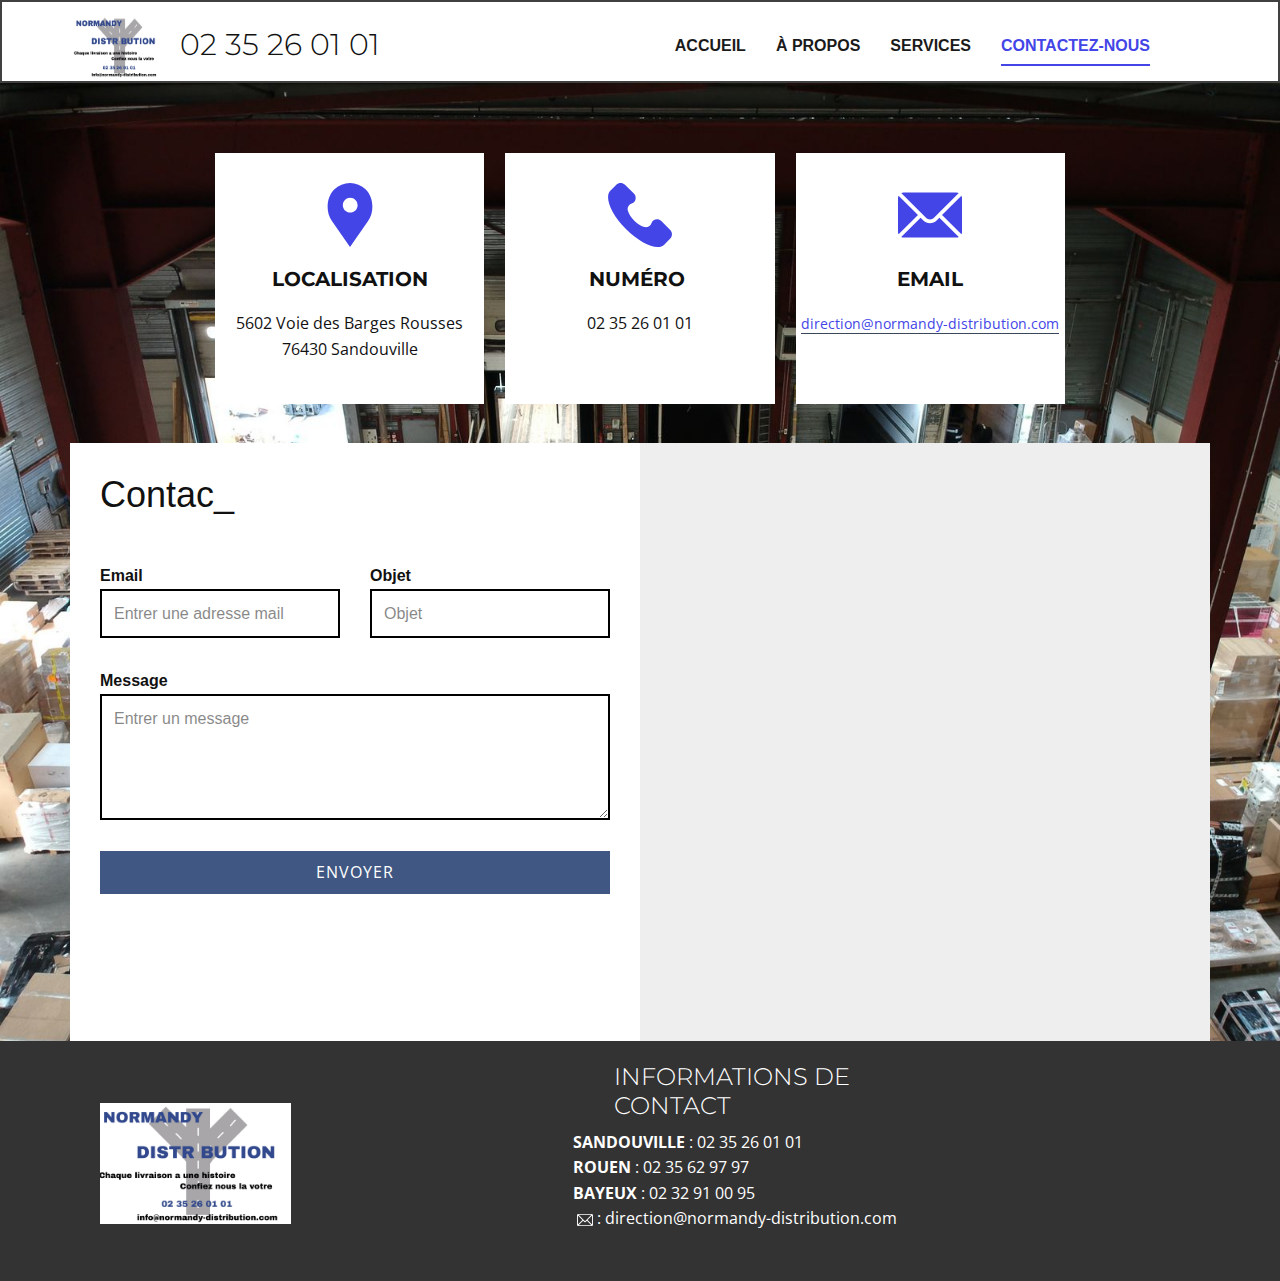
<file: Contactez-nous.html>
<!DOCTYPE html>
<html style="font-size: 16px;" lang="fr-FR">
  <head>
    <meta name="viewport" content="width=device-width, initial-scale=1.0">
    <meta charset="utf-8">
    <meta name="keywords" content="Nous contacter">
    <meta name="description" content="">
    <meta name="page_type" content="np-template-header-footer-from-plugin">
    <!-- titre  -->
    <title>Contactez-nous</title>
    <!-- style  -->
    <link rel="stylesheet" href="nicepage.css" media="screen">
    <link rel="stylesheet" href="Contactez-nous.css" media="screen">
    <script class="u-script" type="text/javascript" src="jquery.js" defer=""></script>
    <script class="u-script" type="text/javascript" src="nicepage.js" defer=""></script>
    <link rel="icon" href="images/favicon.jpg">
    <link id="u-theme-google-font" rel="stylesheet" href="https://fonts.googleapis.com/css?family=Montserrat:100,100i,200,200i,300,300i,400,400i,500,500i,600,600i,700,700i,800,800i,900,900i|Open+Sans:300,300i,400,400i,600,600i,700,700i,800,800i">
    <link id="u-page-google-font" rel="stylesheet" href="https://fonts.googleapis.com/css?family=Merriweather:300,300i,400,400i,700,700i,900,900i">
    <link
    rel="stylesheet"
    href="https://cdnjs.cloudflare.com/ajax/libs/animate.css/4.1.1/animate.min.css"
    />   
    <!-- script  -->
     
    <meta name="theme-color" content="#4345e7">
    <meta property="og:title" content="Contactez-nous">
    <meta property="og:description" content="">
    <meta property="og:type" content="website">
  </head>
  <!-- body  -->
  <body class="u-body"><header class="u-border-2 u-border-grey-75 u-clearfix u-header u-sticky u-white u-header" id="sec-3cd6"><div class="u-clearfix u-sheet u-sheet-1"> 
    <a href="Index.html" data-page-id="242330094" class="u-image u-logo u-image-1" data-image-width="411" data-image-height="261" title="accueil">
      <img src="images/unnamed.jpg" class="u-logo-image u-logo-image-1" data-image-width="96.5">
    </a>
    <!-- menu  -->
    <nav data-position="" class="u-menu u-menu-dropdown u-offcanvas u-menu-1">
          <div class="menu-collapse" style="font-size: 1rem; letter-spacing: 0px; font-weight: 700; text-transform: uppercase;">
            <a class="u-button-style u-custom-active-border-color u-custom-active-color u-custom-border u-custom-border-color u-custom-borders u-custom-color u-custom-hover-border-color u-custom-hover-color u-custom-left-right-menu-spacing u-custom-padding-bottom u-custom-text-active-color u-custom-text-color u-custom-text-hover-color u-custom-top-bottom-menu-spacing u-nav-link" href="#" style="padding: 2px 0px; font-size: calc(1em + 4px);">
              <svg viewBox="0 0 24 24"><use xmlns:xlink="http://www.w3.org/1999/xlink" xlink:href="#menu-hamburger"></use></svg>
              <svg version="1.1" xmlns="http://www.w3.org/2000/svg" xmlns:xlink="http://www.w3.org/1999/xlink"><defs><symbol id="menu-hamburger" viewBox="0 0 16 16" style="width: 16px; height: 16px;"><rect y="1" width="16" height="2"></rect><rect y="7" width="16" height="2"></rect><rect y="13" width="16" height="2"></rect>
              </symbol>
              </defs></svg>
            </a>
          </div>
          <div class="u-custom-menu u-nav-container">
            <ul class="u-nav u-spacing-30 u-unstyled u-nav-1"><li class="u-nav-item"><a class="u-border-2 u-border-active-palette-1-base u-border-hover-palette-1-base u-border-no-left u-border-no-right u-border-no-top u-button-style u-nav-link u-text-active-palette-1-base u-text-grey-90 u-text-hover-grey-90" href="Index.html" style="padding: 10px 0px;">Accueil</a>
            </li><li class="u-nav-item"><a class="u-border-2 u-border-active-palette-1-base u-border-hover-palette-1-base u-border-no-left u-border-no-right u-border-no-top u-button-style u-nav-link u-text-active-palette-1-base u-text-grey-90 u-text-hover-grey-90" href="À-propos.html" style="padding: 10px 0px;">À propos</a>
            </li><li class="u-nav-item"><a class="u-border-2 u-border-active-palette-1-base u-border-hover-palette-1-base u-border-no-left u-border-no-right u-border-no-top u-button-style u-nav-link u-text-active-palette-1-base u-text-grey-90 u-text-hover-grey-90" href="Services.html" style="padding: 10px 0px;">Services</a><div class="u-nav-popup"><ul class="u-h-spacing-20 u-nav u-unstyled u-v-spacing-10 u-nav-2"><li class="u-nav-item"><a class="u-button-style u-nav-link u-white" href="Route.html">Route</a>
            </li><li class="u-nav-item"><a class="u-button-style u-nav-link u-white" href="Transport-de-marchandises.html">Transport de marchandises</a>
            </li><li class="u-nav-item"><a class="u-button-style u-nav-link u-white" href="StockageLogis.html">Logistique et stockage</a>
            </li></ul>
            </div>
            </li><li class="u-nav-item"><a class="u-border-2 u-border-active-palette-1-base u-border-hover-palette-1-base u-border-no-left u-border-no-right u-border-no-top u-button-style u-nav-link u-text-active-palette-1-base u-text-grey-90 u-text-hover-grey-90" href="Contactez-nous.html" style="padding: 10px 0px;">Contactez-nous</a>
            </li></ul>
          </div>
          <div class="u-custom-menu u-nav-container-collapse">
            <div class="u-black u-container-style u-inner-container-layout u-opacity u-opacity-95 u-sidenav">
              <div class="u-inner-container-layout u-sidenav-overflow">
                <div class="u-menu-close"></div>
                <ul class="u-align-center u-nav u-popupmenu-items u-unstyled u-nav-3"><li class="u-nav-item"><a class="u-button-style u-nav-link" href="Index.html" style="padding: 10px 0px;">Accueil</a>
                </li><li class="u-nav-item"><a class="u-button-style u-nav-link" href="À-propos.html" style="padding: 10px 0px;">À propos</a>
                </li><li class="u-nav-item"><a class="u-button-style u-nav-link" href="Services.html" style="padding: 10px 0px;">Services</a><div class="u-nav-popup"><ul class="u-h-spacing-20 u-nav u-unstyled u-v-spacing-10 u-nav-4"><li class="u-nav-item"><a class="u-button-style u-nav-link" href="Route.html">Route</a>
                </li><li class="u-nav-item"><a class="u-button-style u-nav-link" href="Transport-de-marchandises.html">Transport de marchandises</a>
                </li><li class="u-nav-item"><a class="u-button-style u-nav-link" href="StockageLogis.html">Logistique et stockage</a>
                </li></ul>
                </div>
                </li><li class="u-nav-item"><a class="u-button-style u-nav-link" href="Contactez-nous.html" style="padding: 10px 0px;">Contactez-nous</a>
                </li></ul>
              </div>
            </div>
            <div class="u-black u-menu-overlay u-opacity u-opacity-70"></div>
          </div>
        </nav><h1 class= u-text-1>02 35 26 01 01</h1>
      </div></header> 
      <!-- contact -->
    <section class="u-clearfix u-image u-valign-middle-md u-section-4" id="carousel_a25e" data-image-width="1600" data-image-height="1200">
      <div class="u-list u-list-1">
        <div class="u-repeater u-repeater-1">
          <div class="u-align-center u-container-style u-list-item u-repeater-item u-white u-list-item-1">
            <div class="u-container-layout u-similar-container u-valign-top u-container-layout-1"><span class="u-icon u-icon-circle u-text-palette-1-base u-icon-1"><svg class="u-svg-link" preserveAspectRatio="xMidYMin slice" viewBox="0 0 52 52"  ><use xmlns:xlink="http://www.w3.org/1999/xlink" xlink:href="#svg-077e"></use></svg><svg class="u-svg-content" viewBox="0 0 52 52" x="0px" y="0px" id="svg-077e" style="enable-background:new 0 0 52 52;"><path style="fill:currentColor;" d="M38.853,5.324L38.853,5.324c-7.098-7.098-18.607-7.098-25.706,0h0
              C6.751,11.72,6.031,23.763,11.459,31L26,52l14.541-21C45.969,23.763,45.249,11.72,38.853,5.324z M26.177,24c-3.314,0-6-2.686-6-6
              s2.686-6,6-6s6,2.686,6,6S29.491,24,26.177,24z"></path></svg></span>
              <h5 class="u-text u-text-1 animate__animated animate__fadeInUp">Localisation</h5>
              <p class="u-text u-text-2 animate__animated animate__fadeInUp">5602 Voie des Barges Rousses<br>76430 Sandouville
              </p>
            </div>
          </div>
          <div class="u-align-center u-container-style u-list-item u-repeater-item u-white u-list-item-2">
            <div class="u-container-layout u-similar-container u-valign-top u-container-layout-2"><span class="u-icon u-icon-circle u-text-palette-1-base u-icon-2"><svg class="u-svg-link" preserveAspectRatio="xMidYMin slice" viewBox="0 0 513.64 513.64"  ><use xmlns:xlink="http://www.w3.org/1999/xlink" xlink:href="#svg-9786"></use></svg><svg class="u-svg-content" viewBox="0 0 513.64 513.64" x="0px" y="0px" id="svg-9786" style="enable-background:new 0 0 513.64 513.64;"><g><g><path d="M499.66,376.96l-71.68-71.68c-25.6-25.6-69.12-15.359-79.36,17.92c-7.68,23.041-33.28,35.841-56.32,30.72    c-51.2-12.8-120.32-79.36-133.12-133.12c-7.68-23.041,7.68-48.641,30.72-56.32c33.28-10.24,43.52-53.76,17.92-79.36l-71.68-71.68    c-20.48-17.92-51.2-17.92-69.12,0l-48.64,48.64c-48.64,51.2,5.12,186.88,125.44,307.2c120.32,120.32,256,176.641,307.2,125.44    l48.64-48.64C517.581,425.6,517.581,394.88,499.66,376.96z"></path>
            </g>
            </g></svg></span>
              <h5 class="u-text u-text-3 animate__animated animate__fadeInUp">Numéro&nbsp;</h5>
              <p class="u-text u-text-4 animate__animated animate__fadeInUp">02 35 26 01 01</p>
            </div>
          </div>
          <div class="u-align-center u-container-style u-list-item u-repeater-item u-white u-list-item-3">
            <div class="u-container-layout u-similar-container u-valign-top u-container-layout-3"><span class="u-icon u-icon-circle u-text-palette-1-base u-icon-3"><svg class="u-svg-link" preserveAspectRatio="xMidYMin slice" viewBox="0 0 512 512"  ><use xmlns:xlink="http://www.w3.org/1999/xlink" xlink:href="#svg-9f82"></use></svg><svg class="u-svg-content" viewBox="0 0 512 512" x="0px" y="0px" id="svg-9f82" style="enable-background:new 0 0 512 512;"><g><g><path d="M507.49,101.721L352.211,256L507.49,410.279c2.807-5.867,4.51-12.353,4.51-19.279V121    C512,114.073,510.297,107.588,507.49,101.721z"></path>
              </g>
              </g><g><g><path d="M467,76H45c-6.927,0-13.412,1.703-19.279,4.51l198.463,197.463c17.548,17.548,46.084,17.548,63.632,0L486.279,80.51    C480.412,77.703,473.927,76,467,76z"></path>
              </g>
              </g><g><g><path d="M4.51,101.721C1.703,107.588,0,114.073,0,121v270c0,6.927,1.703,13.413,4.51,19.279L159.789,256L4.51,101.721z"></path>
              </g>
              </g><g><g><path d="M331,277.211l-21.973,21.973c-29.239,29.239-76.816,29.239-106.055,0L181,277.211L25.721,431.49    C31.588,434.297,38.073,436,45,436h422c6.927,0,13.412-1.703,19.279-4.51L331,277.211z"></path>
              </g>
              </g></svg></span>
              <h5 class="u-text u-text-5 animate__animated animate__fadeInUp">Email</h5>
              <p class="u-text u-text-6 animate__animated animate__fadeInUp">
                <a href="mailto:direction@normandy-distribution.com" class="u-active-none u-border-1 u-border-active-black u-border-hover-black u-border-palette-4-dark-2 u-btn u-button-link u-button-style u-hover-none u-none u-text-active-black u-text-hover-black u-text-palette-1-base u-btn-1">direction@normandy-distribution.com<br></a>
              </p>
            </div>
          </div>
        </div>
      </div>
      <!-- formulaire  -->
      <div class="u-clearfix u-layout-wrap u-layout-wrap-1">
        <div class="u-layout">
          <div class="u-layout-row">
            <div class="u-align-left u-container-style u-layout-cell u-left-cell u-size-30 u-white u-layout-cell-1">
              <div class="u-container-layout u-container-layout-4">
                <h2 id="text">Contactez-nous</h2><h2 class="clignotement">_</h2>
                <div class="u-expanded-width-sm u-expanded-width-xs u-form u-form-1">
                  <form action="https://formspree.io/f/xeqvannj" method="POST" class="u-clearfix u-form-spacing-30 u-form-vertical u-inner-form" style="padding: 0px;" source="custom" name="form">
                    <div class="u-form-email u-form-group u-form-partition-factor-2">
                      <label for="email-319a" class="u-label u-label-1">Email</label>
                      <input type="email" placeholder="Entrer une adresse mail" id="email-319a" name="email" class="u-border-2 u-border-black u-input u-input-rectangle" required="">
                    </div>
                    <div class="u-form-group u-form-name u-form-partition-factor-2">
                      <label for="name-0337" class="u-label u-label-2">Objet</label>
                      <input type="text" placeholder="Objet" id="name-0337" name="Objet" class="u-border-2 u-border-black u-input u-input-rectangle" required="">
                    </div>
                    <div class="u-form-group u-form-message">
                      <label for="message-319a" class="u-label u-label-3">Message</label>
                      <textarea placeholder="Entrer un message" rows="4" cols="50" id="message-319a" name="message" class="u-border-2 u-border-black u-input u-input-rectangle" required=""></textarea>
                    </div>
                    <div class="u-align-left u-form-group u-form-submit">
                      <a href="#" class="u-border-none u-btn u-btn-submit u-button-style u-palette-4-base u-btn-2">Envoyer<br>
                      </a>
                      <input type="submit" value="submit" class="u-form-control-hidden" wfd-invisible="true">
                    </div>
                    <div class="u-form-send-message u-form-send-success" wfd-invisible="true"> Merci! Votre message a été envoyé. </div>
                    <div class="u-form-send-error u-form-send-message" wfd-invisible="true"> Erreur, réessayer plus tard </div>
                    <input type="hidden" value="" name="recaptchaResponse" wfd-invisible="true">
                  </form>
                </div>
              </div>
            </div>
            <!-- google map -->
            <div class="u-black u-container-style u-layout-cell u-right-cell u-size-30 u-layout-cell-2">
              <div class="u-container-layout u-container-layout-5">
                <div class="u-expanded u-grey-light-2 u-map">
                  <div class="embed-responsive">
										<iframe height="480" src="https://www.google.com/maps/d/u/0/embed?mid=1ELh1xAU0SHm03gP0OPSTRJEBMw6siXDc" width="640"></iframe>
                  </div>
                </div>
              </div>
            </div>
          </div>
        </div>
      </div>
    </section>  
    <!-- footer   -->
    <footer class="u-align-left u-clearfix u-footer u-grey-80 u-footer" id="sec-f456"><div class="u-clearfix u-sheet u-sheet-1">
        <h4 class="u-text u-text-1">INFORMATIONS DE CONTACT</h4>
        <p class="u-text u-text-2"> &nbsp;<span style="font-weight: 700;">SANDOUVILLE</span> : 02 35 26 01 01<br>
          <span style="font-weight: 700;">&nbsp;ROUEN</span> : 02 35 62 97 97<br>
          <span style="font-weight: 700;">&nbsp;BAYEUX</span> : 02 32 91 00 95<br>&nbsp;​&nbsp;<span class="u-icon u-icon-1"><svg class="u-svg-content" viewBox="0 0 512 512" x="0px" y="0px" style="width: 1em; height: 1em;"><g><g><path d="M467,61H45C20.218,61,0,81.196,0,106v300c0,24.72,20.128,45,45,45h422c24.72,0,45-20.128,45-45V106    C512,81.28,491.872,61,467,61z M460.786,91L256.954,294.833L51.359,91H460.786z M30,399.788V112.069l144.479,143.24L30,399.788z     M51.213,421l144.57-144.57l50.657,50.222c5.864,5.814,15.327,5.795,21.167-0.046L317,277.213L460.787,421H51.213z M482,399.787    L338.213,256L482,112.212V399.787z"></path>
          </g>
          </g></svg><img></span> : direction@normandy-distribution.com
        </p>
        <img src="images/unnamed.jpg" alt="" class="u-image u-image-default u-image-1" data-image-width="411" data-image-height="261" data-href="Index.html" data-page-id="242330094">
      </div></footer>
      <!-- Fleche bleue pour remonter le page -->
      <span style="height: 64px; width: 64px; margin-left: 0px; margin-right: auto; margin-top: 0px; background-image: none; right: 20px; bottom: 20px" class="u-back-to-top u-icon u-icon-circle u-opacity u-opacity-85 u-palette-1-base u-spacing-15" data-href="#">
        <svg class="u-svg-link" preserveAspectRatio="xMidYMin slice" viewBox="0 0 551.13 551.13"><use xmlns:xlink="http://www.w3.org/1999/xlink" xlink:href="#svg-1d98"></use></svg>
        <svg class="u-svg-content" enable-background="new 0 0 551.13 551.13" viewBox="0 0 551.13 551.13" xmlns="http://www.w3.org/2000/svg" id="svg-1d98"><path d="m275.565 189.451 223.897 223.897h51.668l-275.565-275.565-275.565 275.565h51.668z"></path></svg>
    </span>
    <!-- auto écriture -->
    <script src = Contact.js></script>
    
  </body>
</html>
</file>
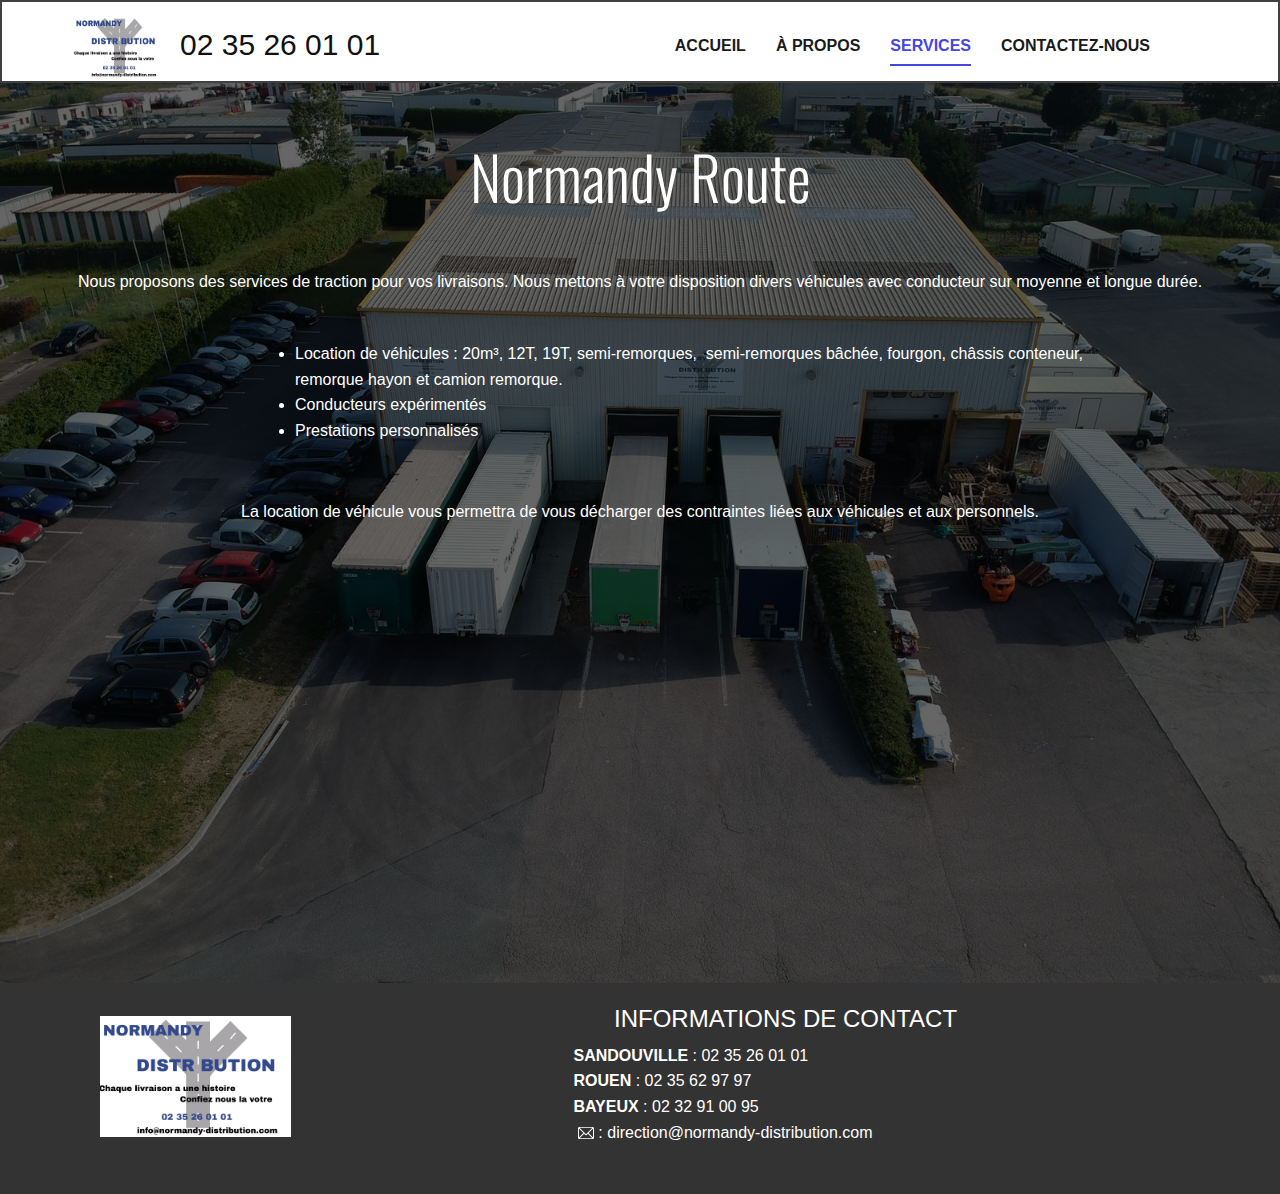
<file: Route.html>
<!DOCTYPE html>
<html style="font-size: 16px;" lang="fr-FR">
  <head>
    <meta name="viewport" content="width=device-width, initial-scale=1.0">
    <meta charset="utf-8">
    <meta name="keywords" content="Locations de véhicules avec conducteurs">
    <!-- titre -->
    <title>Route</title>
    <!-- style -->
    <link rel="stylesheet" href="nicepage.css" media="screen">
    <link rel="stylesheet" href="Route.css" media="screen">
    <script class="u-script" type="text/javascript" src="jquery.js" defer=""></script>
    <script class="u-script" type="text/javascript" src="nicepage.js" defer=""></script>
    <link rel="icon" href="images/favicon.jpg">
    <link href="https://fonts.googleapis.com/css?family=Lato:100,100i,300,300i,400,400i,700,700i,900,900i|Oswald:200,300,400,500,600,700" id="u-page-google-font" rel="stylesheet">
    <link rel="stylesheet" href="https://cdnjs.cloudflare.com/ajax/libs/animate.css/4.1.1/animate.min.css"/>
    <!-- style -->
  </head>
  <body class="u-body">
    <header class="u-border-2 u-border-grey-75 u-clearfix u-header u-sticky u-white u-header" id="sec-3cd6">
      <!-- menu -->
      <div class="u-clearfix u-sheet u-sheet-1">
        <a href="Index.html" data-page-id="242330094" class="u-image u-logo u-image-1" data-image-width="411" data-image-height="261" title="Index">
          <img src="images/unnamed.jpg" class="u-logo-image u-logo-image-1" data-image-width="96.5">
        </a>
        <nav data-position="" class="u-menu u-menu-dropdown u-offcanvas u-menu-1">
          <div class="menu-collapse" style="font-size: 1rem; letter-spacing: 0px; font-weight: 700; text-transform: uppercase;">
            <a class="u-button-style u-custom-active-border-color u-custom-active-color u-custom-border u-custom-border-color u-custom-borders u-custom-color u-custom-hover-border-color u-custom-hover-color u-custom-left-right-menu-spacing u-custom-padding-bottom u-custom-text-active-color u-custom-text-color u-custom-text-hover-color u-custom-top-bottom-menu-spacing u-nav-link" href="#" style="padding: 2px 0px; font-size: calc(1em + 4px);">
              <svg viewBox="0 0 24 24"><use xmlns:xlink="http://www.w3.org/1999/xlink" xlink:href="#menu-hamburger"></use></svg>
              <svg version="1.1" xmlns="http://www.w3.org/2000/svg" xmlns:xlink="http://www.w3.org/1999/xlink"><defs><symbol id="menu-hamburger" viewBox="0 0 16 16" style="width: 16px; height: 16px;"><rect y="1" width="16" height="2"></rect><rect y="7" width="16" height="2"></rect><rect y="13" width="16" height="2"></rect>
              </symbol>
              </defs></svg>
            </a>
          </div>
          <div class="u-custom-menu u-nav-container">
            <ul class="u-nav u-spacing-30 u-unstyled u-nav-1"><li class="u-nav-item"><a class="u-border-2 u-border-active-palette-1-base u-border-hover-palette-1-base u-border-no-left u-border-no-right u-border-no-top u-button-style u-nav-link u-text-active-palette-1-base u-text-grey-90 u-text-hover-grey-90" href="Index.html" style="padding: 10px 0px;">Accueil</a>
            </li><li class="u-nav-item"><a class="u-border-2 u-border-active-palette-1-base u-border-hover-palette-1-base u-border-no-left u-border-no-right u-border-no-top u-button-style u-nav-link u-text-active-palette-1-base u-text-grey-90 u-text-hover-grey-90" href="À-propos.html" style="padding: 10px 0px;">À propos</a>
            </li><li class="u-nav-item"><a class="u-border-2 u-border-active-palette-1-base u-border-hover-palette-1-base u-border-no-left u-border-no-right u-border-no-top u-button-style u-nav-link u-text-active-palette-1-base u-text-grey-90 u-text-hover-grey-90" href="Services.html" style="padding: 10px 0px;">Services</a><div class="u-nav-popup"><ul class="u-h-spacing-20 u-nav u-unstyled u-v-spacing-10 u-nav-2"><li class="u-nav-item"><a class="u-button-style u-nav-link u-white" href="Route.html">Route</a>
            </li><li class="u-nav-item"><a class="u-button-style u-nav-link u-white" href="Transport-de-marchandises.html">Transport de marchandises</a>
            </li><li class="u-nav-item"><a class="u-button-style u-nav-link u-white" href="StockageLogis.html">Logistique et stockage</a>
            </li></ul>
            </div>
            </li><li class="u-nav-item"><a class="u-border-2 u-border-active-palette-1-base u-border-hover-palette-1-base u-border-no-left u-border-no-right u-border-no-top u-button-style u-nav-link u-text-active-palette-1-base u-text-grey-90 u-text-hover-grey-90" href="Contactez-nous.html" style="padding: 10px 0px;">Contactez-nous</a>
            </li></ul>
          </div>
          <div class="u-custom-menu u-nav-container-collapse">
            <div class="u-black u-container-style u-inner-container-layout u-opacity u-opacity-95 u-sidenav">
              <div class="u-inner-container-layout u-sidenav-overflow">
                <div class="u-menu-close"></div>
                <ul class="u-align-center u-nav u-popupmenu-items u-unstyled u-nav-3"><li class="u-nav-item"><a class="u-button-style u-nav-link" href="Index.html" style="padding: 10px 0px;">Index</a>
                </li><li class="u-nav-item"><a class="u-button-style u-nav-link" href="À-propos.html" style="padding: 10px 0px;">À propos</a>
                </li><li class="u-nav-item"><a class="u-button-style u-nav-link" href="Services.html" style="padding: 10px 0px;">Services</a><div class="u-nav-popup"><ul class="u-h-spacing-20 u-nav u-unstyled u-v-spacing-10 u-nav-4"><li class="u-nav-item"><a class="u-button-style u-nav-link" href="Route.html">Route</a>
                </li><li class="u-nav-item"><a class="u-button-style u-nav-link" href="Transport-de-marchandises.html">Transport de marchandises</a>
                </li><li class="u-nav-item"><a class="u-button-style u-nav-link" href="StockageLogis.html">Logistique et stockage</a>
                </li></ul>
                </div>
                </li><li class="u-nav-item"><a class="u-button-style u-nav-link" href="Contactez-nous.html" style="padding: 10px 0px;">Contactez-nous</a>
                </li></ul>
              </div>
            </div>
            <div class="u-black u-menu-overlay u-opacity u-opacity-70"></div>
          </div>
        </nav><h1 class="u-text u-text-1">02 35 26 01 01</h1>
      </div></header>
      <!-- menu -->
    <!-- Normandy Route explications -->  
    <section class="u-clearfix u-image u-shading u-section-1" id="sec-0241" data-image-width="1600" data-image-height="1200">
      <div class="u-clearfix u-sheet u-sheet-1">
        <h1 class="u-custom-font u-font-oswald u-text u-text-default u-text-1 animate__animated animate__fadeInUp">Normandy Route</h1>
        <p class="u-align-center u-text u-text-2 animate__animated animate__fadeInUp">Nous proposons des services de traction pour vos livraisons. Nous mettons à votre disposition divers véhicules avec conducteur sur moyenne et longue durée.<br>
          <br>
          <br>
          <br>
          <br>
          <br>
          <br>
          <br>
          <br>La location de véhicule vous permettra de vous décharger des contraintes liées aux véhicules et aux personnels.
        </p>
        <ul class="u-align-left u-text u-text-3 animate__animated animate__fadeInUp">
          <li>Location de véhicules : 20m³, 12T, 19T, semi-remorques,&nbsp; semi-remorques bâchée, fourgon, châssis conteneur, remorque hayon et camion remorque.</li>
          <li>Conducteurs expérimentés</li>
          <li>Prestations personnalisés</li>
        </ul>
      </div>
    </section>
    <!-- footer -->
    <footer class="u-align-left u-clearfix u-footer u-grey-80 u-footer" id="sec-f456"><div class="u-clearfix u-sheet u-sheet-1">
        <h4 class="u-text u-text-1">INFORMATIONS DE CONTACT</h4>
        <p class="u-text u-text-2"> &nbsp;<span style="font-weight: 700;">SANDOUVILLE</span> : 02 35 26 01 01<br>
          <span style="font-weight: 700;">&nbsp;ROUEN</span> : 02 35 62 97 97<br>
          <span style="font-weight: 700;">&nbsp;BAYEUX</span> : 02 32 91 00 95<br>&nbsp;​&nbsp;<span class="u-icon u-icon-1"><svg class="u-svg-content" viewBox="0 0 512 512" x="0px" y="0px" style="width: 1em; height: 1em;"><g><g><path d="M467,61H45C20.218,61,0,81.196,0,106v300c0,24.72,20.128,45,45,45h422c24.72,0,45-20.128,45-45V106    C512,81.28,491.872,61,467,61z M460.786,91L256.954,294.833L51.359,91H460.786z M30,399.788V112.069l144.479,143.24L30,399.788z     M51.213,421l144.57-144.57l50.657,50.222c5.864,5.814,15.327,5.795,21.167-0.046L317,277.213L460.787,421H51.213z M482,399.787    L338.213,256L482,112.212V399.787z"></path>
          </g>
          </g></svg><img></span> : direction@normandy-distribution.com
        </p>
        <img src="images/unnamed.jpg" alt="" class="u-image u-image-default u-image-1" data-image-width="411" data-image-height="261" data-href="Index.html" data-page-id="242330094">
      </div></footer>
  </body>
</html>
</file>
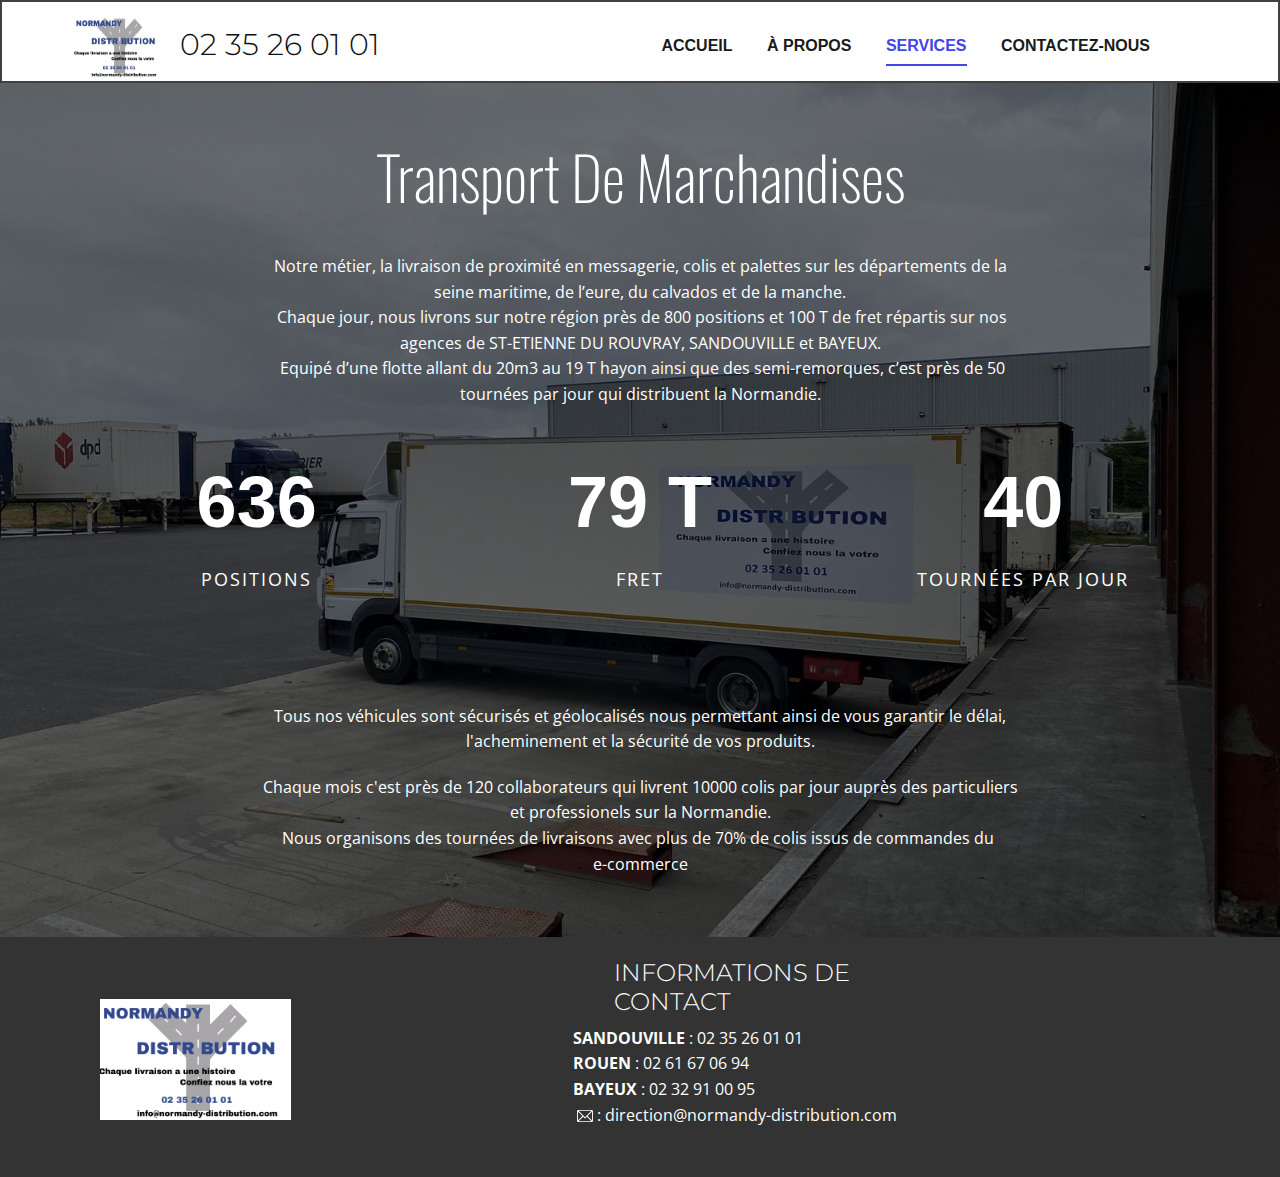
<file: Transport-de-marchandises.html>
<!DOCTYPE html>
<html lang="fr-FR" style="font-size: 16px;">
<head>
	<!-- meta -->
	<meta content="width=device-width, initial-scale=1.0" name="viewport">
	<meta charset="utf-8">
	<meta content="Transport de marchandises, 800, 100 T, 50" name="keywords">
	<meta content="" name="description">
	<meta content="Transport de marchandises" property="og:title">
	<meta content="website" property="og:type">
	<meta content="index.html" property="og:url">
	<!-- titre -->
	<title>Transport de marchandises</title>
	<!-- style -->
	<link href="index.html" rel="canonical">	
	<link href="nicepage.css" media="screen" rel="stylesheet">
	<link href="Transport-de-marchandises.css" media="screen" rel="stylesheet">
	<link href="images/favicon.jpg" rel="icon">
	<link href="https://fonts.googleapis.com/css?family=Montserrat:100,100i,200,200i,300,300i,400,400i,500,500i,600,600i,700,700i,800,800i,900,900i|Open+Sans:300,300i,400,400i,600,600i,700,700i,800,800i" id="u-theme-google-font" rel="stylesheet">
	<link href="https://fonts.googleapis.com/css?family=Oswald:200,300,400,500,600,700" id="u-page-google-font" rel="stylesheet">
	<!-- script -->
	<script class="u-script" defer src="jquery.js" type="text/javascript">
	</script>
	<script class="u-script" defer src="nicepage.js" type="text/javascript">
	</script>
	<script type="application/ld+json">
	{
	       "@context": "http://schema.org",
	       "@type": "Organization",
	       "name": "Site2",
	       "url": "index.html",
	       "logo": "images/unnamed.jpg"
	}
	</script>

</head>
<body class="u-body">
	<!-- barre de navigation -->
	<header class="u-border-2 u-border-grey-75 u-clearfix u-header u-sticky u-white u-header" id="sec-3cd6">
		<div class="u-clearfix u-sheet u-sheet-1">
			<a class="u-image u-logo u-image-1" data-image-height="261" data-image-width="411" data-page-id="242330094" href="Index.html" title="accueil"><img class="u-logo-image u-logo-image-1" data-image-width="96.5" src="images/unnamed.jpg"></a>
			<nav class="u-menu u-menu-dropdown u-offcanvas u-menu-1" data-position="">
				<div class="menu-collapse" style="font-size: 1rem; letter-spacing: 0px; font-weight: 700; text-transform: uppercase;">
					<a class="u-button-style u-custom-active-border-color u-custom-active-color u-custom-border u-custom-border-color u-custom-borders u-custom-color u-custom-hover-border-color u-custom-hover-color u-custom-left-right-menu-spacing u-custom-padding-bottom u-custom-text-active-color u-custom-text-color u-custom-text-hover-color u-custom-top-bottom-menu-spacing u-nav-link" href="#" style="padding: 2px 0px; font-size: calc(1em + 4px);"><svg>
					<use xlink:href="#menu-hamburger" xmlns:xlink="http://www.w3.org/1999/xlink"></use></svg> <svg version="1.1" xmlns="http://www.w3.org/2000/svg">
					<defs>
						<symbol id="menu-hamburger" style="width: 16px; height: 16px;" viewbox="0 0 16 16">
							<rect height="2" width="16" y="1"></rect>
							<rect height="2" width="16" y="7"></rect>
							<rect height="2" width="16" y="13"></rect>
						</symbol>
					</defs></svg></a>
				</div>
				<div class="u-custom-menu u-nav-container">
					<ul class="u-nav u-spacing-30 u-unstyled u-nav-1">
						<li class="u-nav-item">
							<a class="u-border-2 u-border-active-palette-1-base u-border-hover-palette-1-base u-border-no-left u-border-no-right u-border-no-top u-button-style u-nav-link u-text-active-palette-1-base u-text-grey-90 u-text-hover-grey-90" href="Index.html" style="padding: 10px 0px;">Accueil</a>
						</li>
						<li class="u-nav-item">
							<a class="u-border-2 u-border-active-palette-1-base u-border-hover-palette-1-base u-border-no-left u-border-no-right u-border-no-top u-button-style u-nav-link u-text-active-palette-1-base u-text-grey-90 u-text-hover-grey-90" href="%C3%80-propos.html" style="padding: 10px 0px;">À propos</a>
						</li>
						<li class="u-nav-item">
							<a class="u-border-2 u-border-active-palette-1-base u-border-hover-palette-1-base u-border-no-left u-border-no-right u-border-no-top u-button-style u-nav-link u-text-active-palette-1-base u-text-grey-90 u-text-hover-grey-90" href="Services.html" style="padding: 10px 0px;">Services</a>
							<div class="u-nav-popup">
								<ul class="u-h-spacing-20 u-nav u-unstyled u-v-spacing-10 u-nav-2">
									<li class="u-nav-item">
										<a class="u-button-style u-nav-link u-white" href="Route.html">Route</a>
									</li>
									<li class="u-nav-item">
										<a class="u-button-style u-nav-link u-white" href="Transport-de-marchandises.html">Transport de marchandises</a>
									</li>
									<li class="u-nav-item">
										<a class="u-button-style u-nav-link u-white" href="StockageLogis.html">Logistique et stockage</a>
									</li>
						
								</ul>
							</div>
						</li>
						<li class="u-nav-item">
							<a class="u-border-2 u-border-active-palette-1-base u-border-hover-palette-1-base u-border-no-left u-border-no-right u-border-no-top u-button-style u-nav-link u-text-active-palette-1-base u-text-grey-90 u-text-hover-grey-90" href="Contactez-nous.html" style="padding: 10px 0px;">Contactez-nous</a>
						</li>
					</ul>
				</div>
				<div class="u-custom-menu u-nav-container-collapse">
					<div class="u-black u-container-style u-inner-container-layout u-opacity u-opacity-95 u-sidenav">
						<div class="u-sidenav-overflow">
							<div class="u-menu-close"></div>
							<ul class="u-align-center u-nav u-popupmenu-items u-unstyled u-nav-3">
								<li class="u-nav-item">
									<a class="u-button-style u-nav-link" href="Index.html" style="padding: 10px 0px;">Accueil</a>
								</li>
								<li class="u-nav-item">
									<a class="u-button-style u-nav-link" href="%C3%80-propos.html" style="padding: 10px 0px;">À propos</a>
								</li>
								<li class="u-nav-item">
									<a class="u-button-style u-nav-link" href="Services.html" style="padding: 10px 0px;">Services</a>
									<div class="u-nav-popup">
										<ul class="u-h-spacing-20 u-nav u-unstyled u-v-spacing-10 u-nav-4">
											<li class="u-nav-item">
												<a class="u-button-style u-nav-link" href="Route.html">Route</a>
											</li>
											<li class="u-nav-item">
												<a class="u-button-style u-nav-link" href="Transport-de-marchandises.html">Transport de marchandises</a>
											</li>
											<li class="u-nav-item">
												<a class="u-button-style u-nav-link" href="StockageLogis.html">Logistique et stockage</a>
											</li>
									
										</ul>
									</div>
								</li>
								<li class="u-nav-item">
									<a class="u-button-style u-nav-link" href="Contactez-nous.html" style="padding: 10px 0px;">Contactez-nous</a>
								</li>
							</ul>
						</div>
					</div>
					<div class="u-black u-menu-overlay u-opacity u-opacity-70"></div>
				</div>
			</nav><h1 class="u-text u-text-1">02 35 26 01 01</h1>
		</div>
	</header>
	<!-- explication transport -->
	<section class="u-align-center u-clearfix u-image u-shading u-section-1" data-image-height="1200" data-image-width="1600" id="carousel_43e6">
		<div class="u-clearfix u-sheet u-valign-middle u-sheet-1">
			<h1 class="u-text u-text-1">Transport de marchandises</h1>
			<p class="u-text u-text-2">Notre métier, la livraison de proximité en messagerie, colis et palettes sur les départements de la seine maritime, de l’eure, du calvados et de la manche.<br>
			&nbsp;Chaque jour, nous livrons sur notre région près de 800 positions et 100 T de fret répartis sur nos agences de ST-ETIENNE DU ROUVRAY, SANDOUVILLE et BAYEUX.<br>
			&nbsp;Equipé d’une flotte allant du 20m3 au 19 T hayon ainsi que des semi-remorques, c’est près de 50 tournées par jour qui distribuent la Normandie.</p>
			<div class="u-expanded-width u-list u-list-1">
				<div class="u-repeater u-repeater-1">
					<div class="u-align-center u-container-style u-list-item u-repeater-item u-list-item-1">
						<div class="u-container-layout u-similar-container u-container-layout-1">
							<h2 class="u-align-center u-text u-text-3" data-animation-duration="3000" data-animation-event="scroll" data-animation-name="counter">800</h2>
							<p class="u-text u-text-4">positions</p>
						</div>
					</div>
					<div class="u-align-center u-container-style u-list-item u-repeater-item u-list-item-2">
						<div class="u-container-layout u-similar-container u-container-layout-2">
							<h2 class="u-align-center u-text u-text-5" data-animation-duration="3000" data-animation-event="scroll" data-animation-name="counter">100 T</h2>
							<p class="u-text u-text-6">fret</p>
						</div>
					</div>
					<div class="u-align-center u-container-style u-list-item u-repeater-item u-list-item-3">
						<div class="u-container-layout u-similar-container u-container-layout-3">
							<h2 class="u-align-center u-text u-text-7" data-animation-duration="3000" data-animation-event="scroll" data-animation-name="counter">50</h2>
							<p class="u-text u-text-8">tournées par jour</p>
						</div>
					</div>
				</div>
			</div>
			<p class="u-text u-text-9">Tous nos véhicules sont sécurisés et géolocalisés nous permettant ainsi de vous garantir le délai, l'acheminement et la sécurité de vos produits.</p>
			<p class="u-text u-text-10">Chaque mois c'est près de 120 collaborateurs qui livrent 10000 colis par jour auprès des particuliers et professionels sur la Normandie.<br>
			Nous organisons des tournées de livraisons avec plus de 70% de colis issus de commandes du&nbsp;<br>
			e-commerce</p>
		</div>
	</section>
	<!-- footer -->
	<footer class="u-align-left u-clearfix u-footer u-grey-80 u-footer" id="sec-f456">
		<div class="u-clearfix u-sheet u-sheet-1">
		<h4 class="u-text u-text-1">INFORMATIONS DE CONTACT</h4>
		<p class="u-text u-text-2">&nbsp;<span style="font-weight: 700;">SANDOUVILLE</span> : 02 35 26 01 01<br>
		<span style="font-weight: 700;">&nbsp;ROUEN</span> : 02 61 67 06 94<br>
		<span style="font-weight: 700;">&nbsp;BAYEUX</span> : 02 32 91 00 95<br>
		&nbsp;​&nbsp;<span class="u-icon u-icon-1"><svg class="u-svg-content" style="width: 1em; height: 1em;" viewbox="0 0 512 512" x="0px" y="0px">
		<g>
			<g>
				<path d="M467,61H45C20.218,61,0,81.196,0,106v300c0,24.72,20.128,45,45,45h422c24.72,0,45-20.128,45-45V106 C512,81.28,491.872,61,467,61z M460.786,91L256.954,294.833L51.359,91H460.786z M30,399.788V112.069l144.479,143.24L30,399.788z M51.213,421l144.57-144.57l50.657,50.222c5.864,5.814,15.327,5.795,21.167-0.046L317,277.213L460.787,421H51.213z M482,399.787 L338.213,256L482,112.212V399.787z"></path>
			</g>
		</g></svg><img></span> : direction@normandy-distribution.com</p><img alt="" class="u-image u-image-default u-image-1" data-href="Index.html" data-image-height="261" data-image-width="411" data-page-id="242330094" src="images/unnamed.jpg"></div>
	</footer>
</body>
</html>
</file>
